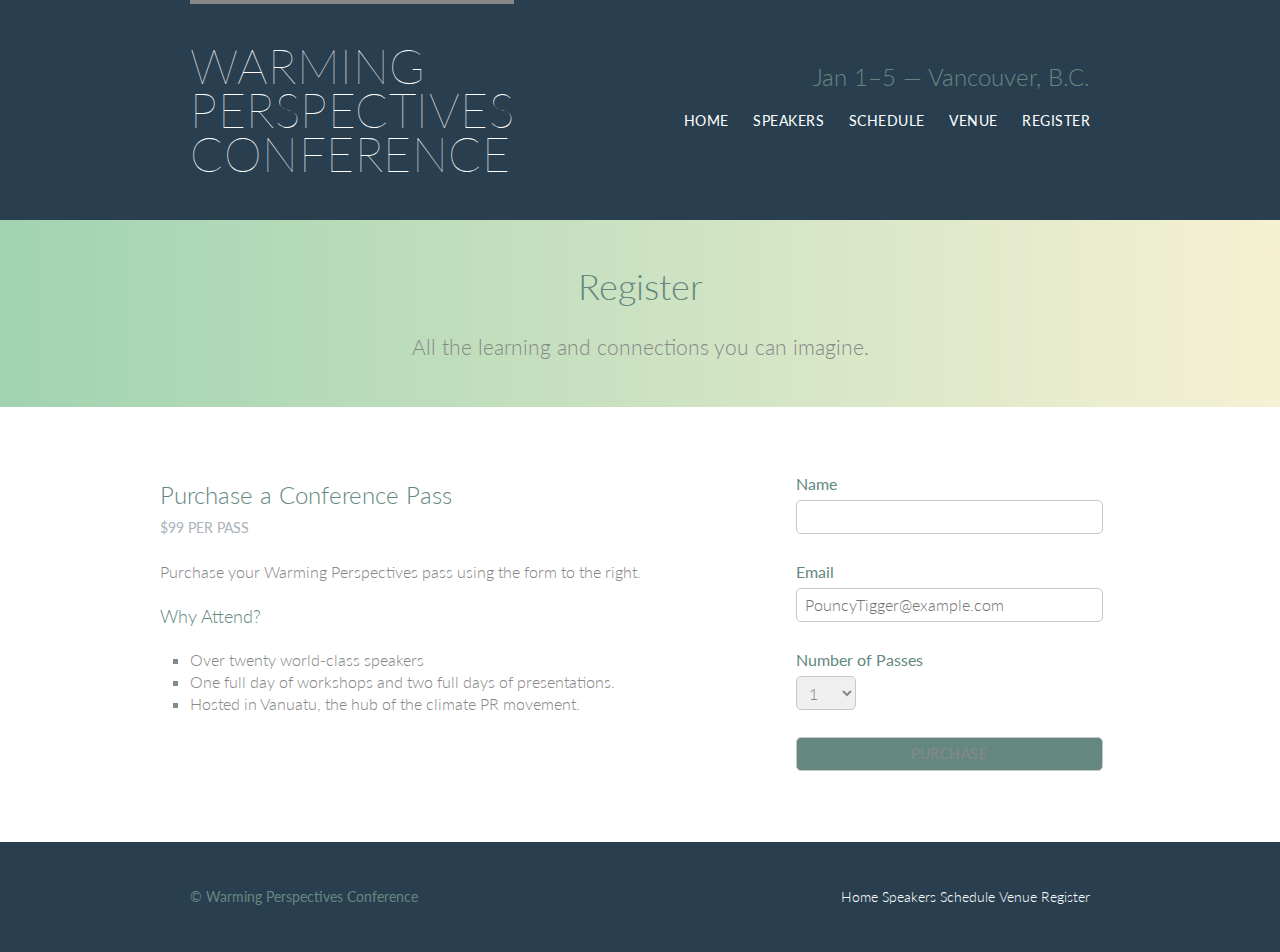
<file: register.html>
<!DOCTYPE html>
<html lang="en">
	
	<head>
		<meta charset="utf-8">
		<title>Warming Perspectives Conference</title>
		<link rel="stylesheet" href="assets/stylesheets/main.css">
		<link href='http://fonts.googleapis.com/css?family=Lato:100,300,400' rel='stylesheet' type='text/css'>
	</head>
	
	<body>
		
		<!--Header-->
		
		<header class="primary-header container group">
			
			<h1 class="logo">
				<a href="index.html">Warming <br> Perspectives <br> Conference</a>
			</h1>
			
			<h3 class="tagline">Jan 1&ndash;5 &mdash; Vancouver, B.C.</h3>
			
			<nav class="nav primary-nav">
				<ul>
					<li><a href="index.html">Home</a></li>
					<li><a href="speakers.html">Speakers</a></li>
					<li><a href="schedule.html">Schedule</a></li>
					<li><a href="venue.html">Venue</a></li>
					<li><a href="register.html">Register</a></li>
				</ul>			
			</nav>
		
		</header>	

		<section class="row-alt">
			
		<div class="lead container">
			<h1>Register</h1>
			<p>All the learning and connections you can imagine.</p>
		</div>		
			
		</section>
	
		<section class="row">
			<div class="grid">
				
				<section class="col-2-3">
				
					<h2>Purchase a Conference Pass</h2>
					<h5>$99 per Pass</h5>
					
					<p>Purchase your Warming Perspectives pass using the form to the right.</p>
					
					<h4>Why Attend?</h4>
					
					<ul class="why-attend">
						 <li>Over twenty world-class speakers</li>
						<li>One full day of workshops and two full days of presentations.</li>
						<li>Hosted in Vanuatu, the hub of the climate PR movement.</li>						
					</ul>
				
				
				</section><!--
				
				--><form class="col-1-3" action="#" method="post">
				
					<fieldset class="register-group">
					
						<label>
							Name
							<input type="text" name="name" required>
						</label>
						
						<label>
							Email
							<input type="text" name="email" placeholder="PouncyTigger@example.com">
						</label>
						
						<label>
							Number of Passes
							<select name="quantity" required>
								<option value="1" selected>1</option>
								<option value="2">2</option>
								<option value="3">3</option>
								<option value="4">4</option>
								<option value="5">5</option>
						</label>
						
						
					</fieldset>
							
					<input class="btn btn-default" type="submit" name="submit" value="PURCHASE">
				
				</form>
					
			</div>
		</section>
		
		<!--Footer-->
	
		<footer class="primary-footer container group">
			<small>&copy; Warming Perspectives Conference</small>
			<nav class="nav">
				<a href="index.html">Home</a>
				<a href="speakers.html">Speakers</a>
				<a href="schedule.html">Schedule</a>
				<a href="venue.html">Venue</a>
				<a href="register.html">Register</a>
			</nav>
			
		</footer>
	
	</body>
</html>
</file>
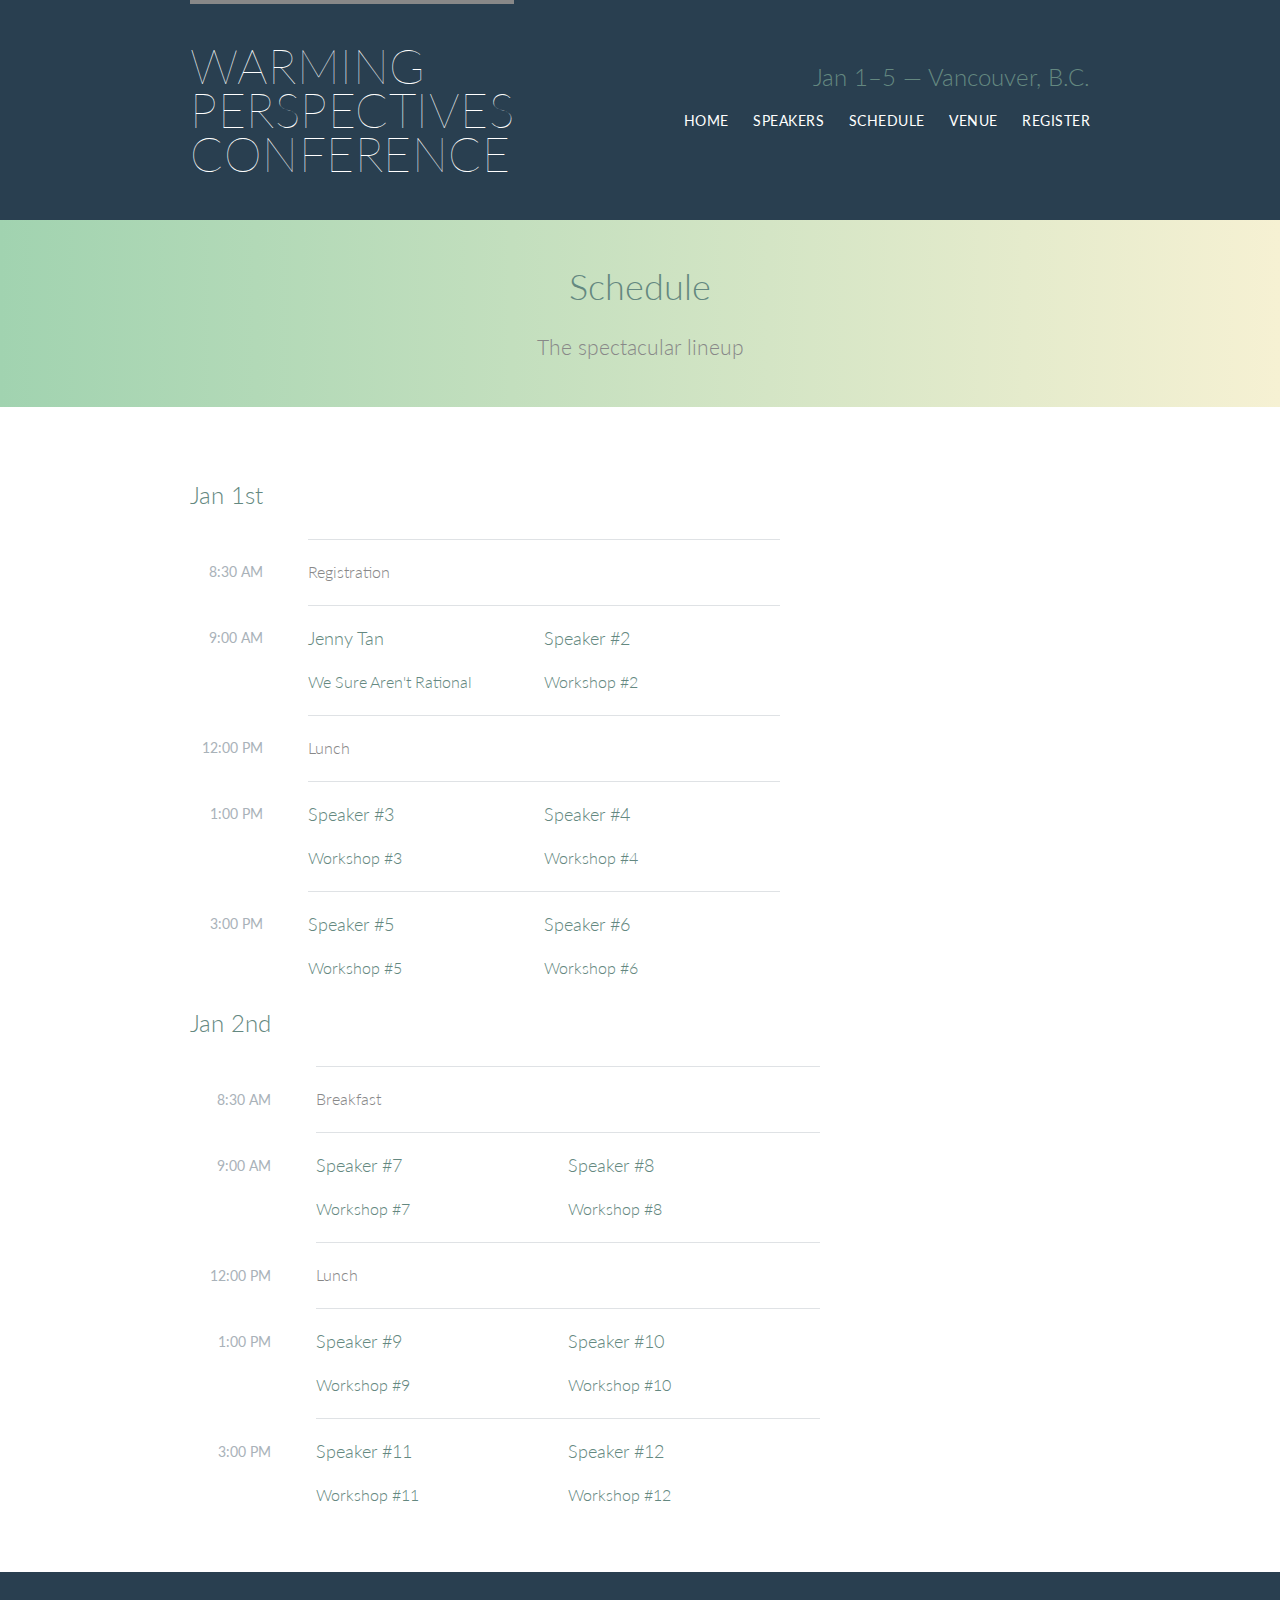
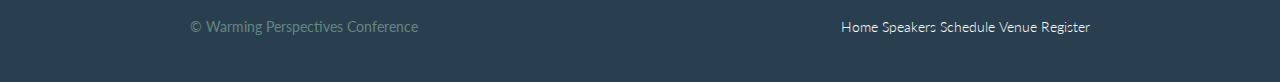
<file: schedule.html>
<!DOCTYPE html>
<html lang="en">
	
	<head>
		<meta charset="utf-8">
		<title>Warming Perspectives Conference</title>
		<link rel="stylesheet" href="assets/stylesheets/main.css">
		<link href='http://fonts.googleapis.com/css?family=Lato:100,300,400' rel='stylesheet' type='text/css'>
	</head>
	
	<body>
		
		<!--Header-->
		
		<header class="primary-header container group">
			
			<h1 class="logo">
				<a href="index.html">Warming <br> Perspectives <br> Conference</a>
			</h1>
			
			<h3 class="tagline">Jan 1&ndash;5 &mdash; Vancouver, B.C.</h3>
			
			<nav class="nav primary-nav">
				<ul>
					<li><a href="index.html">Home</a></li>
					<li><a href="speakers.html">Speakers</a></li>
					<li><a href="schedule.html">Schedule</a></li>
					<li><a href="venue.html">Venue</a></li>
					<li><a href="register.html">Register</a></li>
				</ul>			
			</nav>
		
		</header>	
		</header>	

		<section class="row-alt">
			
			<div class="lead container">
				<h1>Schedule</h1>
				<p>The spectacular lineup</p>
			</div>		
		
		</section>

		<section class="row">
			
			<div class="container">
			
				<table>
					
					<thead>
						<tr>
							<th scope="row">
							Jan 1st
							</th>
						</tr>
					</thead>
					
					<tbody>
						<tr>
							<th scope="row">
								<time datetime="08:30:00">8:30 AM</time>
							</th>
							<td class = "schedule-offset" colspan="2">
								Registration
							</td>
						</tr>
						<tr>
							<th scope="row">
								<time datetime="09:00:00">9:00 AM</time>
							</th>
							<td>
								<a href="<code>speakers.html</code>#jenny-tan">
									<h4> Jenny Tan </h4>
									We Sure Aren't Rational
								</a>
							</td>
							<td>
								<a href="<code>speakers.html</code>#jenny-tan">
									<h4> Speaker #2 </h4>
									Workshop #2
								</a>
							</td>
						</tr>
						<tr>
							<th scope="row">
								<time datetime="12:00:00">12:00 PM</time>
							</th>
							<td class = "schedule-offset" colspan="2">
								Lunch
							</td>						
						</tr>
						<tr>
							<th scope="row">
								<time datetime="13:00:00">1:00 PM</time>
							</th>
							<td>
								<a href="<code>speakers.html</code>#jenny-tan">
									<h4> Speaker #3 </h4>
									Workshop #3
								</a>
							</td>
							<td>
								<a href="<code>speakers.html</code>#jenny-tan">
									<h4> Speaker #4 </h4>
									Workshop #4
								</a>
							</td>
						</tr>
						<tr>
							<th scope="row">
								<time datetime="15:00:00">3:00 PM</time>
							</th>
							<td>
								<a href="<code>speakers.html</code>#jenny-tan">
									<h4> Speaker #5 </h4>
									Workshop #5
								</a>
							</td>
							<td>
								<a href="<code>speakers.html</code>#jenny-tan">
									<h4> Speaker #6 </h4>
									Workshop #6
								</a>
							</td>
						</tr>
					</tbody>
				</table>
				
				<table>
					
					<thead>
						<tr>
							<th scope="row">
							Jan 2nd
							</th>
						</tr>
					</thead>
					
					<tbody>
						<tr>
							<th scope="row">
								<time datetime="08:30:00">8:30 AM</time>
							</th>
							<td class = "schedule-offset" colspan="2">
								Breakfast
							</td>
						</tr>
						<tr>
							<th scope="row">
								<time datetime="09:00:00">9:00 AM</time>
							</th>
							<td>
								<a href="<code>speakers.html</code>#jenny-tan">
									<h4> Speaker #7 </h4>
									Workshop #7
								</a>
							</td>
							<td>
								<a href="<code>speakers.html</code>#jenny-tan">
									<h4> Speaker #8 </h4>
									Workshop #8
								</a>
							</td>
						</tr>
						<tr>
							<th scope="row">
								<time datetime="12:00:00">12:00 PM</time>
							</th>
							<td class = "schedule-offset" colspan="2">
								Lunch
							</td>						
						</tr>
						<tr>
							<th scope="row">
								<time datetime="13:00:00">1:00 PM</time>
							</th>
							<td>
								<a href="<code>speakers.html</code>#jenny-tan">
									<h4> Speaker #9 </h4>
									Workshop #9
								</a>
							</td>
							<td>
								<a href="<code>speakers.html</code>#jenny-tan">
									<h4> Speaker #10 </h4>
									Workshop #10
								</a>
							</td>
						</tr>
						<tr>
							<th scope="row">
								<time datetime="15:00:00">3:00 PM</time>
							</th>
							<td>
								<a href="<code>speakers.html</code>#jenny-tan">
									<h4> Speaker #11 </h4>
									Workshop #11
								</a>
							</td>
							<td>
								<a href="<code>speakers.html</code>#jenny-tan">
									<h4> Speaker #12 </h4>
									Workshop #12
								</a>
							</td>
						</tr>
					</tbody>
				</table>
			
			</div>
			
		</section>
		
		<!--Footer-->
	
		<footer class="primary-footer container group">
			<small>&copy; Warming Perspectives Conference</small>
			<nav class="nav">
				<a href="index.html">Home</a>
				<a href="speakers.html">Speakers</a>
				<a href="schedule.html">Schedule</a>
				<a href="venue.html">Venue</a>
				<a href="register.html">Register</a>
			</nav>
			
		</footer>
	
	</body>
</html>
</file>
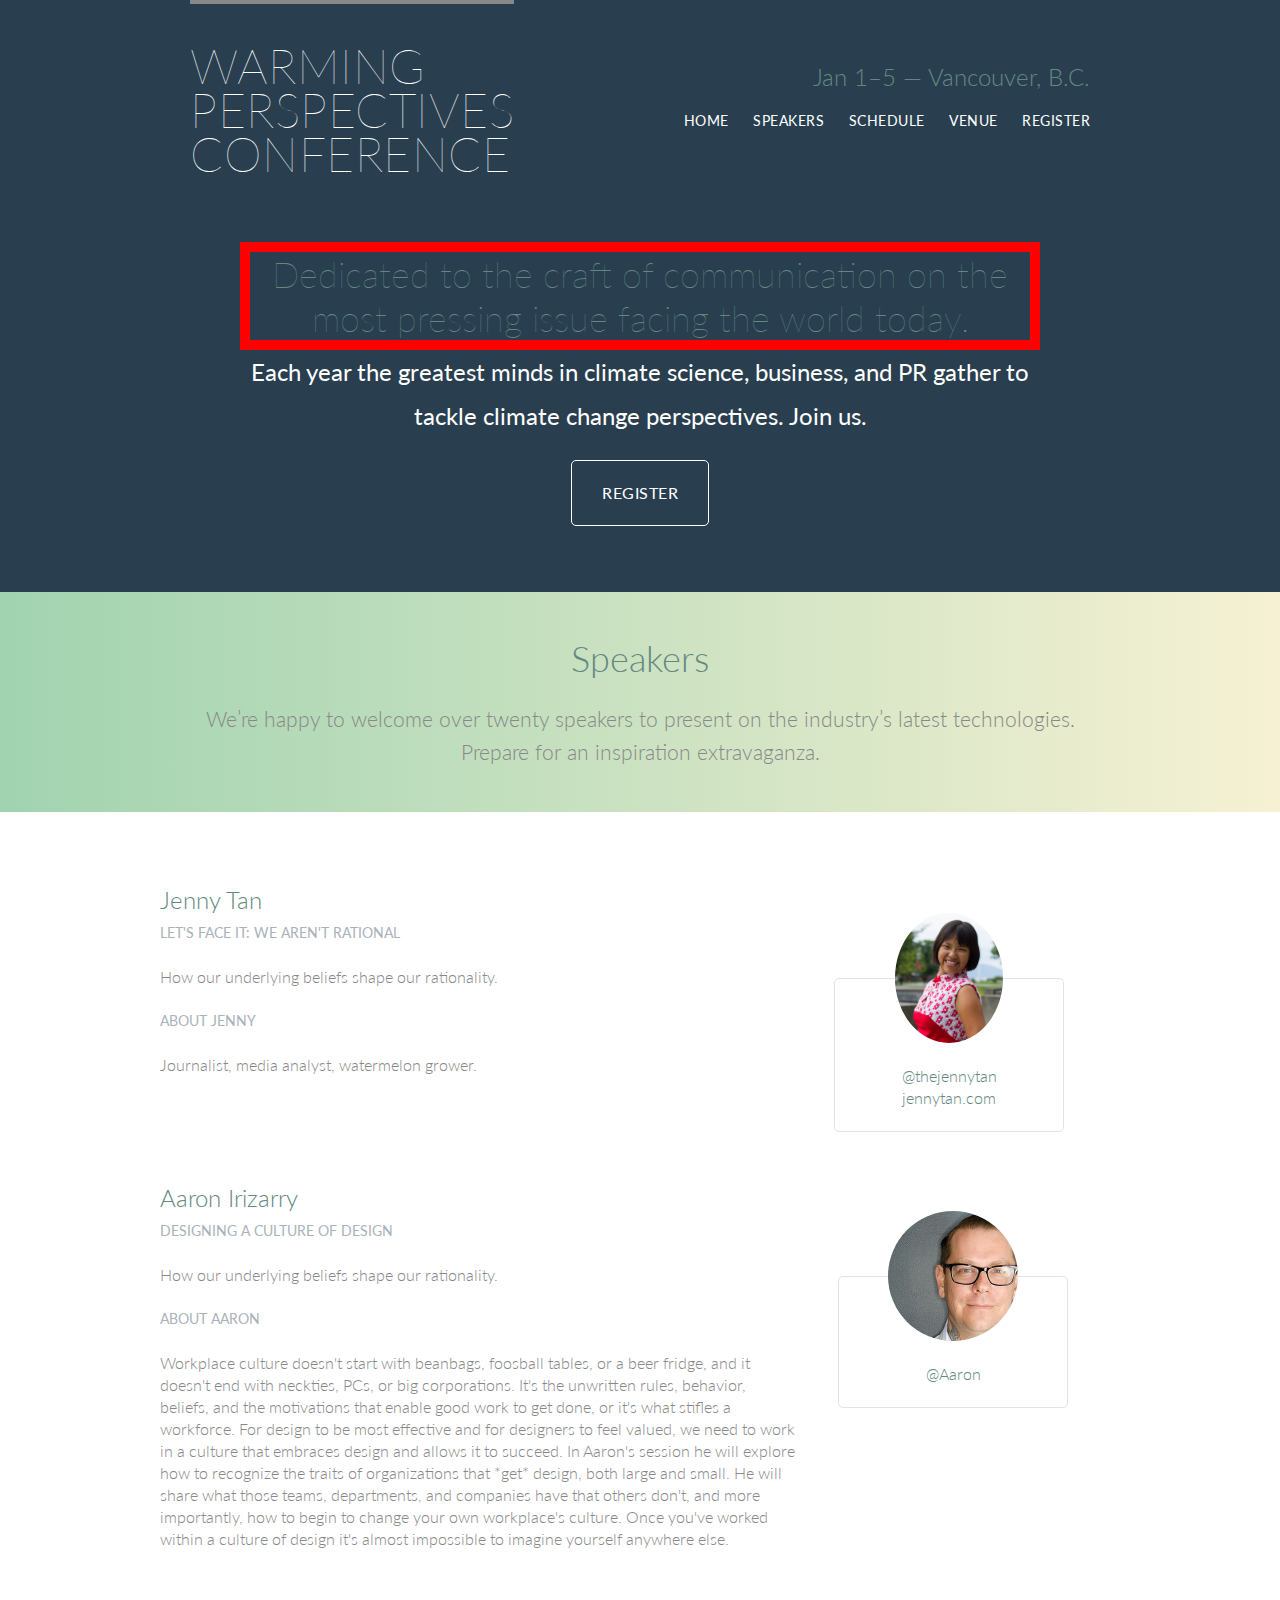
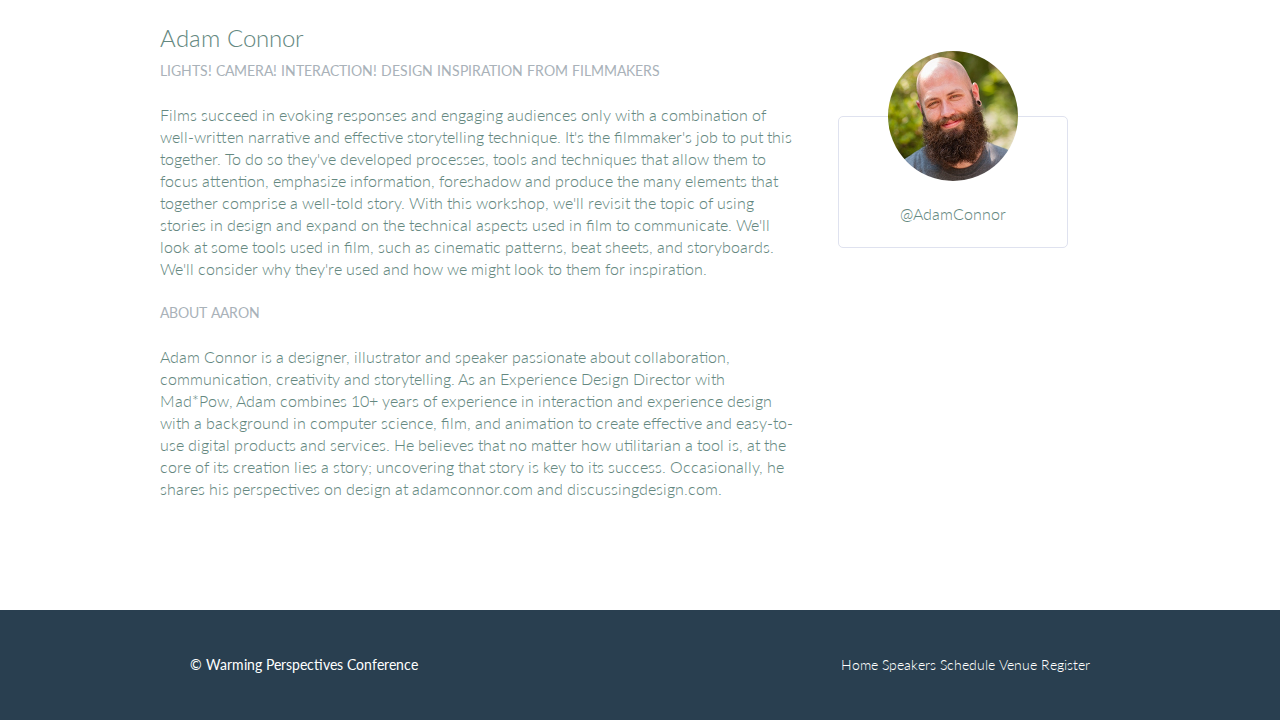
<file: speakers.html>
<!DOCTYPE html>
<html lang="en">
	
	<head>
		<meta charset="utf-8">
		<title>Warming Perspectives Conference</title>
		<link rel="stylesheet" href="assets/stylesheets/main.css">
		<link href='http://fonts.googleapis.com/css?family=Lato:100,300,400' rel='stylesheet' type='text/css'>
	</head>
	
	<body>
		
		<!--Header-->
		
		<header class="primary-header container group">
			
			<h1 class="logo">
				<a href="index.html">Warming <br> Perspectives <br> Conference</a>
			</h1>
			
			<h3 class="tagline">Jan 1&ndash;5 &mdash; Vancouver, B.C.</h3>
			
			<nav class="nav primary-nav">
				<ul>
					<li><a href="index.html">Home</a></li>
					<li><a href="speakers.html">Speakers</a></li>
					<li><a href="schedule.html">Schedule</a></li>
					<li><a href="venue.html">Venue</a></li>
					<li><a href="register.html">Register</a></li>
				</ul>			
			</nav>
		
		</header>	
		<section class="hero container">
		
			<h2>Dedicated to the craft of communication on the most pressing issue facing the world today.</h2>
		
			<p>Each year the greatest minds in climate science, business, and PR gather to tackle climate change perspectives. Join us.</p>
		
			<a class= "btn btn-alt" href="register.html">Register</a>

		</section>
		
		<section class="row-alt">
			
			<div class="lead container">
				<h1>Speakers</h1>
				<p>We&#8217;re happy to welcome over twenty speakers to present on the industry&#8217;s latest technologies. Prepare for an inspiration extravaganza.</p>
			</div>		
			
		</section>
		
		<section class="row">
			<div class="grid">
				
				<section class="speaker" id="jenny-tan">
					
					<div class="col-2-3">
					
						<h2>Jenny Tan</h2>
						<h5>Let's Face It: We Aren't Rational</h5>
						<p>How our underlying beliefs shape our rationality.</p>
						<h5>About Jenny</h5>
						<p>Journalist, media analyst, watermelon grower.</p>
					
					</div><!--
					
					--><aside class="col-1-3">
						
						<div class="speaker-info">
						
							<img src="assets/images/speakers/jenny_tan.jpg" alt="Jenny Tan">
							
							<ul>
								<li><a href="https://twitter.com/thejennytan">@thejennytan</li>
								<li><a href="https://google.com">jennytan.com</a></li>
							</ul>
						
						</div>
					</aside>
					
				</section>
				
				<section class="speaker" id="Aaron-Irizarry">
					
					<div class="col-2-3">
					
						<h2>Aaron Irizarry</h2>
						<h5>Designing a Culture of Design</h5>
						<p>How our underlying beliefs shape our rationality.</p>
						<h5>About Aaron</h5>
						<p>Workplace culture doesn't start with beanbags, foosball tables, or a beer fridge, and it doesn't end with neckties, PCs, or big corporations. It's the unwritten rules, behavior, beliefs, and the motivations that enable good work to get done, or it's what stifles a workforce. For design to be most effective and for designers to feel valued, we need to work in a culture that embraces design and allows it to succeed.

In Aaron's session he will explore how to recognize the traits of organizations that *get* design, both large and small. He will share what those teams, departments, and companies have that others don't, and more importantly, how to begin to change your own workplace's culture. Once you've worked within a culture of design it's almost impossible to imagine yourself anywhere else.</p>
					
					</div>
					
					<aside class="col-1-3">
						
						<div class="speaker-info">
						
							<img src="assets/images/speakers/aaron-irizarry.jpg" alt="Aaron-Irizarry">
							
							<ul>
								<li><a href="https://twitter.com/Aaron">@Aaron</li>
							</ul>
						
						</div>
					</aside>
					
				</section>
				
				<section class="speaker" id="Adam-Connor">
					
					<div class="col-2-3">
					
						<h2>Adam Connor</h2>
						<h5>Lights! Camera! Interaction! Design Inspiration from Filmmakers

</h5>
						<p>Films succeed in evoking responses and engaging audiences only with a combination of well-written narrative and effective storytelling technique. It's the filmmaker's job to put this together. To do so they've developed processes, tools and techniques that allow them to focus attention, emphasize information, foreshadow and produce the many elements that together comprise a well-told story.

With this workshop, we'll revisit the topic of using stories in design and expand on the technical aspects used in film to communicate. We'll look at some tools used in film, such as cinematic patterns, beat sheets, and storyboards. We'll consider why they're used and how we might look to them for inspiration.</p>
						<h5>About Aaron</h5>
						<p>Adam Connor is a designer, illustrator and speaker passionate about collaboration, communication, creativity and storytelling. As an Experience Design Director with Mad*Pow, Adam combines 10+ years of experience in interaction and experience design with a background in computer science, film, and animation to create effective and easy-to-use digital products and services. He believes that no matter how utilitarian a tool is, at the core of its creation lies a story; uncovering that story is key to its success. Occasionally, he shares his perspectives on design at adamconnor.com and discussingdesign.com.</p>
					
					</div>
					
					<aside class="col-1-3">
						
						<div class="speaker-info">
						
							<img src="assets/images/speakers/adam-connor.jpg" alt="Adam Connor">
							
							<ul>
								<li><a href="https://twitter.com/Aaron">@AdamConnor</li>
							</ul>
						
						</div>
					</aside>
					
				</section>
				
			</div>
		</section>

		
		<!--Footer-->
	
		<footer class="primary-footer container group">
			<small>&copy; Warming Perspectives Conference</small>
			<nav class="nav">
				<a href="index.html">Home</a>
				<a href="speakers.html">Speakers</a>
				<a href="schedule.html">Schedule</a>
				<a href="venue.html">Venue</a>
				<a href="register.html">Register</a>
			</nav>
			
		</footer>
	
	</body>
</html>
</file>
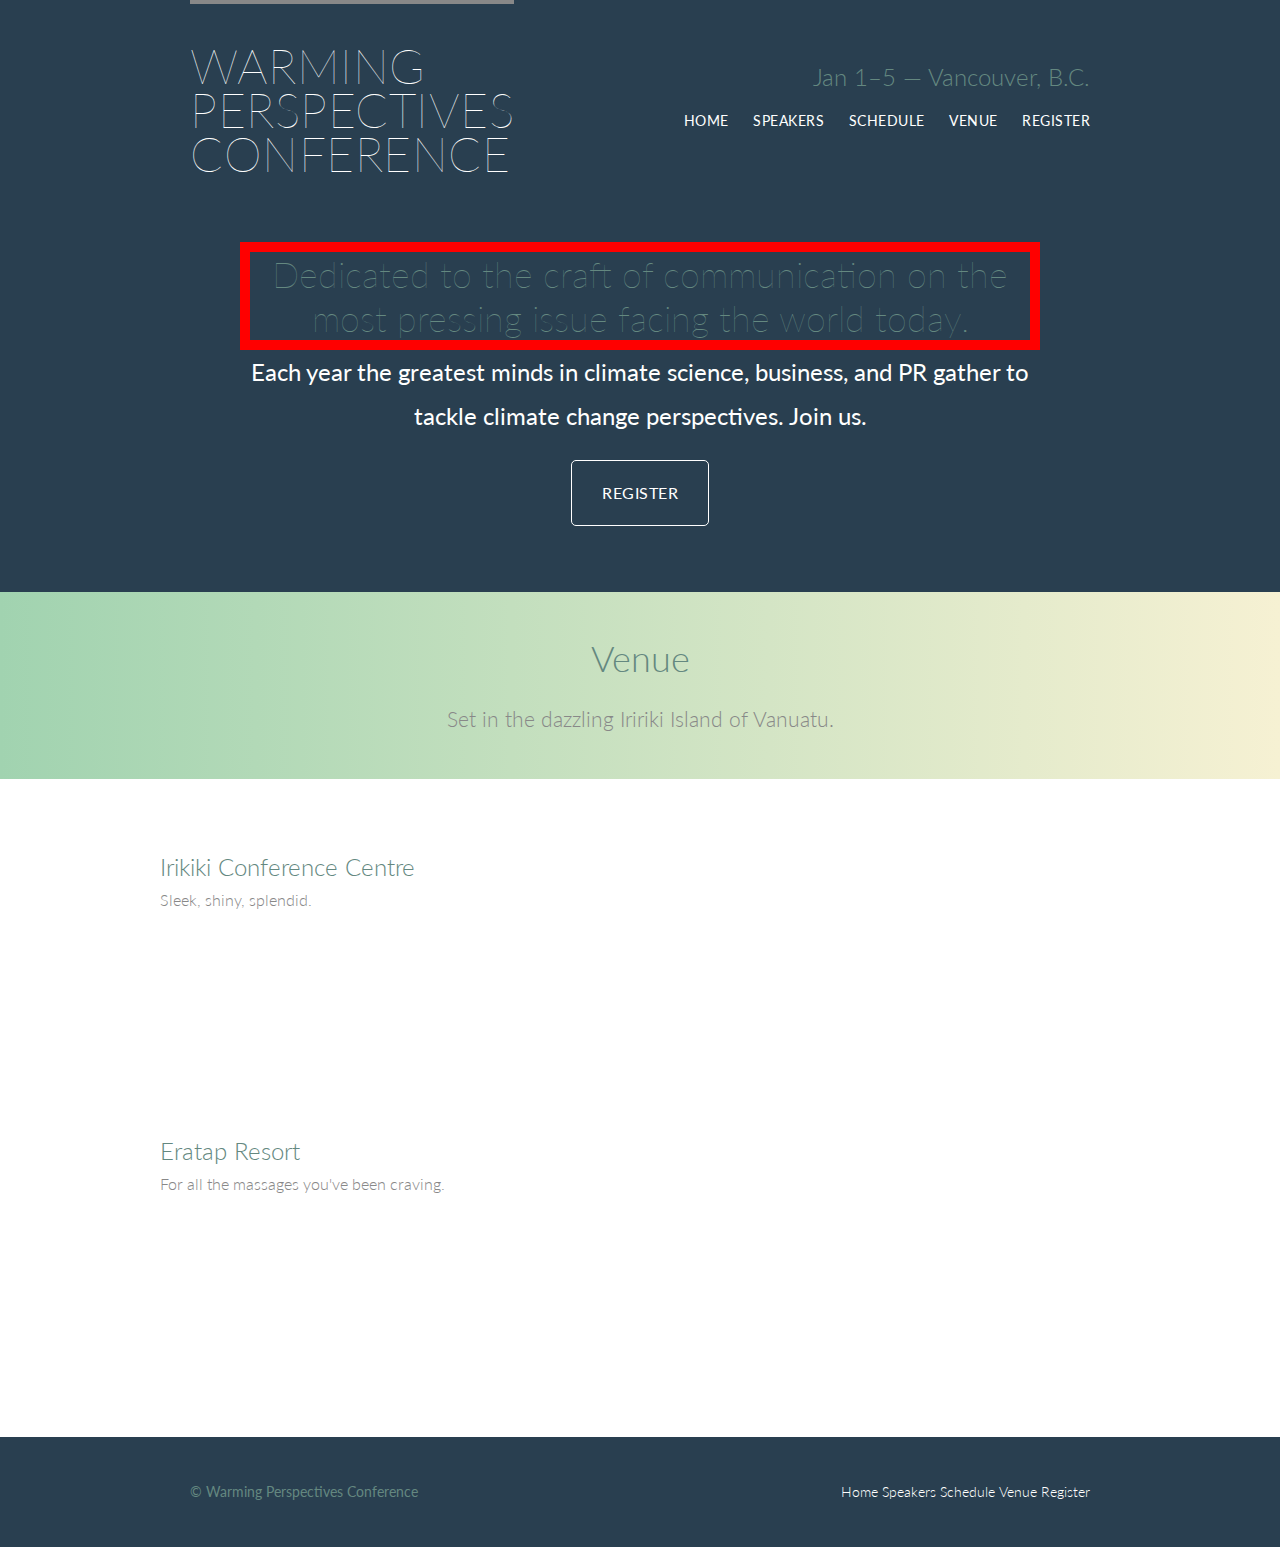
<file: venue.html>
<!DOCTYPE html>
<html lang="en">
	
	<head>
		<meta charset="utf-8">
		<title>Warming Perspectives Conference</title>
		<link rel="stylesheet" href="assets/stylesheets/main.css">
		<link href='http://fonts.googleapis.com/css?family=Lato:100,300,400' rel='stylesheet' type='text/css'>
	</head>
	
	<body>
		
		<!--Header-->
		
		<header class="primary-header container group">
			
			<h1 class="logo">
				<a href="index.html">Warming <br> Perspectives <br> Conference</a>
			</h1>
			
			<h3 class="tagline">Jan 1&ndash;5 &mdash; Vancouver, B.C.</h3>
			
			<nav class="nav primary-nav">
				<ul>
					<li><a href="index.html">Home</a></li>
					<li><a href="speakers.html">Speakers</a></li>
					<li><a href="schedule.html">Schedule</a></li>
					<li><a href="venue.html">Venue</a></li>
					<li><a href="register.html">Register</a></li>
				</ul>			
			</nav>
		
		</header>	
	
		<section class="hero container">
		
			<h2>Dedicated to the craft of communication on the most pressing issue facing the world today.</h2>
		
			<p>Each year the greatest minds in climate science, business, and PR gather to tackle climate change perspectives. Join us.</p>
		
			<a class= "btn btn-alt" href="register.html">Register</a>

		</section>
		
		
		<section class="row-alt">
			
			<div class="lead container">
				<h1>Venue</h1>
				<p>Set in the dazzling Iririki Island of Vanuatu.</p>
			</div>		
			
		</section>
		
		<section class="row">
			<div class="grid">
				
				<section class="venue-conference">
					
					<div class="col-1-3">
					
						<h2>Irikiki Conference Centre</h2>
						<p>Sleek, shiny, splendid.</p>
					
					</div>
					
					<iframe class="col-2-3 venue-map" src="https://www.google.com/maps/embed?pb=!1m18!1m12!1m3!1d3800.0472435314923!2d168.310318!3d-17.742413!2m3!1f0!2f0!3f0!3m2!1i1024!2i768!4f13.1!3m3!1m2!1s0x6e8960618cc6c773%3A0x7ff7e6343ca2324b!2sIririki+Island+Resort!5e0!3m2!1sen!2sca!4v1433454855724" width="600" height="450" frameborder="0" style="border:0"></iframe>
					
				</section>
				
				<section class="venue-theatre">
					
					<div class="col-1-3">
					
						<h2>Eratap Resort</h2>
						<p>For all the massages you've been craving.</p>
					
					</div>
					
					<iframe class="col-2-3 venue-map" src="https://www.google.com/maps/embed?pb=!1m18!1m12!1m3!1d3798.823315787017!2d168.378998!3d-17.799999!2m3!1f0!2f0!3f0!3m2!1i1024!2i768!4f13.1!3m3!1m2!1s0x6e8966abfbbebac1%3A0xc2dc464b41a46465!2sEratap+Beach+Resort!5e0!3m2!1sen!2sca!4v1433455243145" width="600" height="450" frameborder="0" style="border:0"></iframe>
					
				</section>
				
			</div>
		</section>
		
		<!--Footer-->
	
		<footer class="primary-footer container group">
			<small>&copy; Warming Perspectives Conference</small>
			<nav class="nav">
				<a href="index.html">Home</a>
				<a href="speakers.html">Speakers</a>
				<a href="schedule.html">Schedule</a>
				<a href="venue.html">Venue</a>
				<a href="register.html">Register</a>
			</nav>
			
		</footer>
	
	</body>
</html>
</file>
<file: assets/stylesheets/main.css>
/* http://meyerweb.com/eric/tools/css/reset/ 
   v2.0 | 20110126
   License: none (public domain)
*/

html, body, div, span, applet, object, iframe,
h1, h2, h3, h4, h5, h6, p, blockquote, pre,
a, abbr, acronym, address, big, cite, code,
del, dfn, em, img, ins, kbd, q, s, samp,
small, strike, strong, sub, sup, tt, var,
b, u, i, center,
dl, dt, dd, ol, ul, li,
fieldset, form, label, legend,
table, caption, tbody, tfoot, thead, tr, th, td,
article, aside, canvas, details, embed, 
figure, figcaption, footer, header, hgroup, 
menu, nav, output, ruby, section, summary,
time, mark, audio, video {
	margin: 0;
	padding: 0;
	border: 0;
	font-size: 100%;
	font: inherit;
	vertical-align: baseline;
}
/* HTML5 display-role reset for older browsers */
article, aside, details, figcaption, figure, 
footer, header, hgroup, menu, nav, section {
	display: block;
}
body {
	line-height: 1;
}
ol, ul {
	list-style: none;
}
blockquote, q {
	quotes: none;
}
blockquote:before, blockquote:after,
q:before, q:after {
	content: '';
	content: none;
}
table {
	border-collapse: collapse;
	border-spacing: 0;
}

/*
  ========================================
  Custom styles
  ========================================
*/
body {
	background: #293f50; 
  color: #888;
  font: 300 16px/22px "Lato", "Open Sans", "Helvetica Neue", Helvetica, Arial, sans-serif;
}

/*
------------------
Grid
------------------
*/

*,
*:before,
*:after {
	-webkit-box-sizing: border-box;
	-moz-box-sizing: border-box;
	box-sizing: border-box;
}
.container,
.grid {
	margin: 0 auto;
	width: 960px;
}
.container {
	padding-left: 30px;
	padding-right: 30px;
}
/* 
.grid,
.col-1-3,
.col-2-3 {
	tutorial includes padding commands, but I found that taking them out allows my three columns to inhabit the same line.
	padding-left: 15px;
	padding-right: 15px;
}
*/
.col-1-3,
.col-2-3 {
	display: inline-block;
	vertical-align: top;
}

.col-1-3 {
	width: 32%;
}

.col-2-3 {
	width: 66.2%;
}

/*
  ========================================
  Typography
  ========================================
*/

h1, h3, h4, h5, p {
	margin-bottom: 22px;
}

h1, h2, h3, h4 {
	color: #648880;
}

h1 {
	font-size: 36px;
	line-height: 44px;
}

h2 {
	font-size: 24px;
	line-height: 44px;
}

h3 { 
	font-size: 24px;
}

h4 {
	font-size: 18px;
}

h5 {
	color: #a9b2b9;
	font-size: 14px;
	font-weight: 400;
	text-transform: uppercase;
}

strong {
	font-weight: 400;
}

cite, em {
	font-style: italic;
}

.tagline {
	margin: 66px 0 22px 0;
	text-align: right;
}
.primary-nav {
	font-size: 14px;
	font-weight: 400;
	letter-spacing: .5px;
	text-transform: uppercase;
}
.primary-footer {
	color: #648880;
	font-size: 14px;
	padding-bottom: 44px;
}
.primary-footer small {
	float: left;
	font-weight: 400;
}

.hero{
	color: #fff;
	font-weight: 100;
	line-height: 44px;
	padding: 22px 80px 66px 80px;
	text-align: center;
}

.hero h2 {
	font-size: 36px;
	border: solid red 10px;
}

.hero p {
	font-size: 24px;
	font-weight: 400;
}

/*
  ========================================
  Leads
  ========================================
*/

.lead {
	text-align: center;
}
.lead p {
	font-size: 21px;
	line-height: 33px;
}


/*
  ========================================
  Buttons
  ========================================
*/

.btn {
	border-radius: 5px;
	color: #fff;
	cursor: pointer;
	display: inline-block;
	font-weight: 400;
	letter-spacing: 0.5px;
	margin: 0;
	text-transform: uppercase;
}

.btn-alt {
	border: 1px solid #fff;
	padding: 10px 30px;
}
.btn-alt:hover {
	background: #fff;
	color: #648880;
}
.btn-default {
  border: 0;
  background: #648880;
  padding: 11px 30px;
  font-size: 14px;
}
.btn-default:hover {
  background: #77a198;
}

/*
  ========================================
  Home
  ========================================
*/

.hero {
	padding: 22px 80px 66px 80px;
}
.teaser img {
	max-width: 80%;
	border-radius: 5px;
	margin-bottom: 22px;
}

/*
  ========================================
  Clearfix
  ========================================
*/

.group:before,
.group:after {
	content: "";
	display: table;
}

.group:after {
	clear: both;
}

.group {
	clear: both;
	*zoom: 1;
}

/*
  ========================================
  Rows
  ========================================
*/

.row,
.row-alt {
	min-width: 960px;
}
.row {
	background: #fff;
	padding: 66px 0 44px 0;
}
.row-alt {
background: #cbe2c1;
background: -webkit-linear-gradient(to right, #a1d3b0, #f6f1d3);
background: -moz-linear-gradient(to right, #a1d3b0, #f6f1d3);
background: -o-linear-gradient(to right, #a1d3b0, #f6f1d3);
background: linear-gradient(to right, #a1d3b0, #f6f1d3);
padding: 44px 0 22px 0;	
}

/*
  ========================================
  Primary header
  ========================================
*/

.logo {
	border-top: 4px solid #888888;
	padding: 40px 0 22px 0;
	float: left;
	font-size: 48px;
	font-weight: 100;
	letter-spacing: .5px;
	line-height: 44px;
	text-transform: uppercase;
}

/*
  ========================================
  Navigation
  ========================================
*/

.nav {
	text-align: right;
}
.nav li {
	display: inline-block;
	margin: 0 10px;
	vertical-align: top;
}
.nav li:last-child {
	margin-right: 0;
}

/*
  ========================================
  Primary footer
  ========================================
*/

.primary-footer {
	color: #648880;
	font-size: 14px;
	padding-bottom: 44px;
	padding-top: 44px;
}

.primary-footer small {
	float: left;
}

/*
  ========================================
  Links
  ========================================
*/

a:hover {
	color: #a9b2b9;
}
a {
	color: #648880;
	text-decoration: none;
}
.teaser a:hover h3 {
	color: #a9b2b9;
}
p a {
	border-bottom: 1px solid #dfe2ef;
}
.primary-header a,
.primary-footer a {
	color:#fff;
}
.primary-header a:hover,
.primary-footer a:hover {
	color: #648880;
}

/*
  ========================================
  Speakers
  ========================================
*/
  
.speaker-info {
	border: 1px solid #dfe2ef;
	border-radius: 5px;
	margin: 100px auto 0 auto;
	padding-bottom: 22px;
	text-align: center;
	width: 75%;
}
.speaker {
	margin-bottom: 44px;
}

.speaker-info img {
	border-radius: 70%;
	height: 130px;
	margin: -66px 0 22px 0;
	vertical-align: top;
}
}

/*
  ========================================
  Schedule
  ========================================
*/

.table {
	width: 100%;
	margin-bottom: 44px;
}
.table: last-child {
	margin-bottom: 0;
}
th,
td {
	padding-bottom: 22px;
	vertical-align:top;
}
th {
	padding-right: 45px;
	text-align: right;
	width: 20%}
td {
	width: 40%;
}
thead {
	line-height: 44px;
}
thead th {
  color: #648880;
  font-size: 24px;
}
tbody th {
	color: #a9b2b9;
	font-size: 14px;
	font-weight: 400;
	padding-top: 22px;
	text-transform: uppercase;
}

tbody td {
	border-top: 1px solid #dfe2e5;
	padding-top: 21px;
}
/*
  ========================================
  Venue
  ========================================
*/

.venue-hotel {
	margin-top: 20px;
}
.venue-map {
	height: 264px;
}
.venue-theatre {
	margin-top: 20px;
}
/*
  ========================================
  Register
  ========================================
*/

.why-attend {
	list-style: square;
	margin-left: 30px;
}
input,
select,
textarea {
  font: 300 16px/22px "Lato", "Open Sans", "Helvetica Neue", Helvetica, Arial, sans-serif;
}
.register-group label{
  color: #648880;
  cursor: pointer;
  font-weight: 400;
}	
.register-group input,
.register-group select,
.register-group textarea {
  border: 1px solid #c6c9cc;
  border-radius: 5px;
  color: #888;
  display: block;
  margin: 5px 0 27px 0;
  padding: 5px 8px;
}
.register-group input,
.register-group textarea {
  width: 100%;
}
.register-group select {
  height: 34px;
  width: 60px;
}
.register-group textarea {
  height: 78px;
  border: solid red 10px;  
}
</file>
